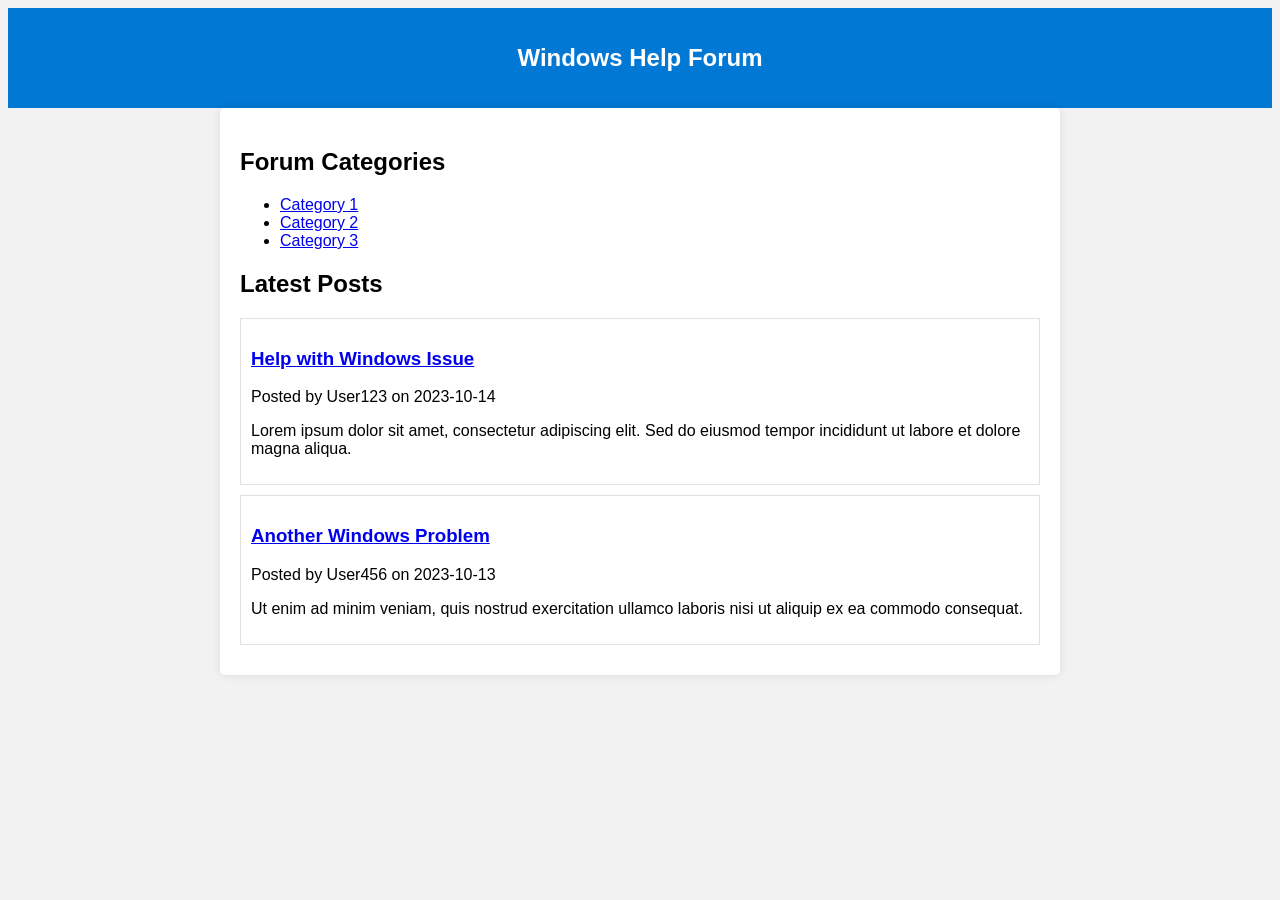
<file: public/trial.html>
<!DOCTYPE html>
<html>
<head>
    <title>Forum Example</title>
    <style>
        body {
            font-family: Arial, sans-serif;
            background-color: #f2f2f2;
        }
        header {
            background-color: #0078d4;
            color: white;
            padding: 20px;
            text-align: center;
        }
        h1 {
            font-size: 24px;
        }
        .container {
            max-width: 800px;
            margin: 0 auto;
            background-color: white;
            padding: 20px;
            border-radius: 5px;
            box-shadow: 0 0 10px rgba(0, 0, 0, 0.1);
        }
        .forum-post {
            background-color: #fff;
            border: 1px solid #e1e1e1;
            padding: 10px;
            margin-bottom: 10px;
        }
    </style>
</head>
<body>
    <header>
        <h1>Windows Help Forum</h1>
    </header>
    <div class="container">
        <h2>Forum Categories</h2>
        <ul>
            <li><a href="#">Category 1</a></li>
            <li><a href="#">Category 2</a></li>
            <li><a href="#">Category 3</a></li>
        </ul>
        <h2>Latest Posts</h2>
        <div class="forum-post">
            <h3><a href="#">Help with Windows Issue</a></h3>
            <p>Posted by User123 on 2023-10-14</p>
            <p>Lorem ipsum dolor sit amet, consectetur adipiscing elit. Sed do eiusmod tempor incididunt ut labore et dolore magna aliqua.</p>
        </div>
        <div class="forum-post">
            <h3><a href="#">Another Windows Problem</a></h3>
            <p>Posted by User456 on 2023-10-13</p>
            <p>Ut enim ad minim veniam, quis nostrud exercitation ullamco laboris nisi ut aliquip ex ea commodo consequat.</p>
        </div>
        <!-- Add more posts as needed -->
    </div>
</body>
</html>
</file>
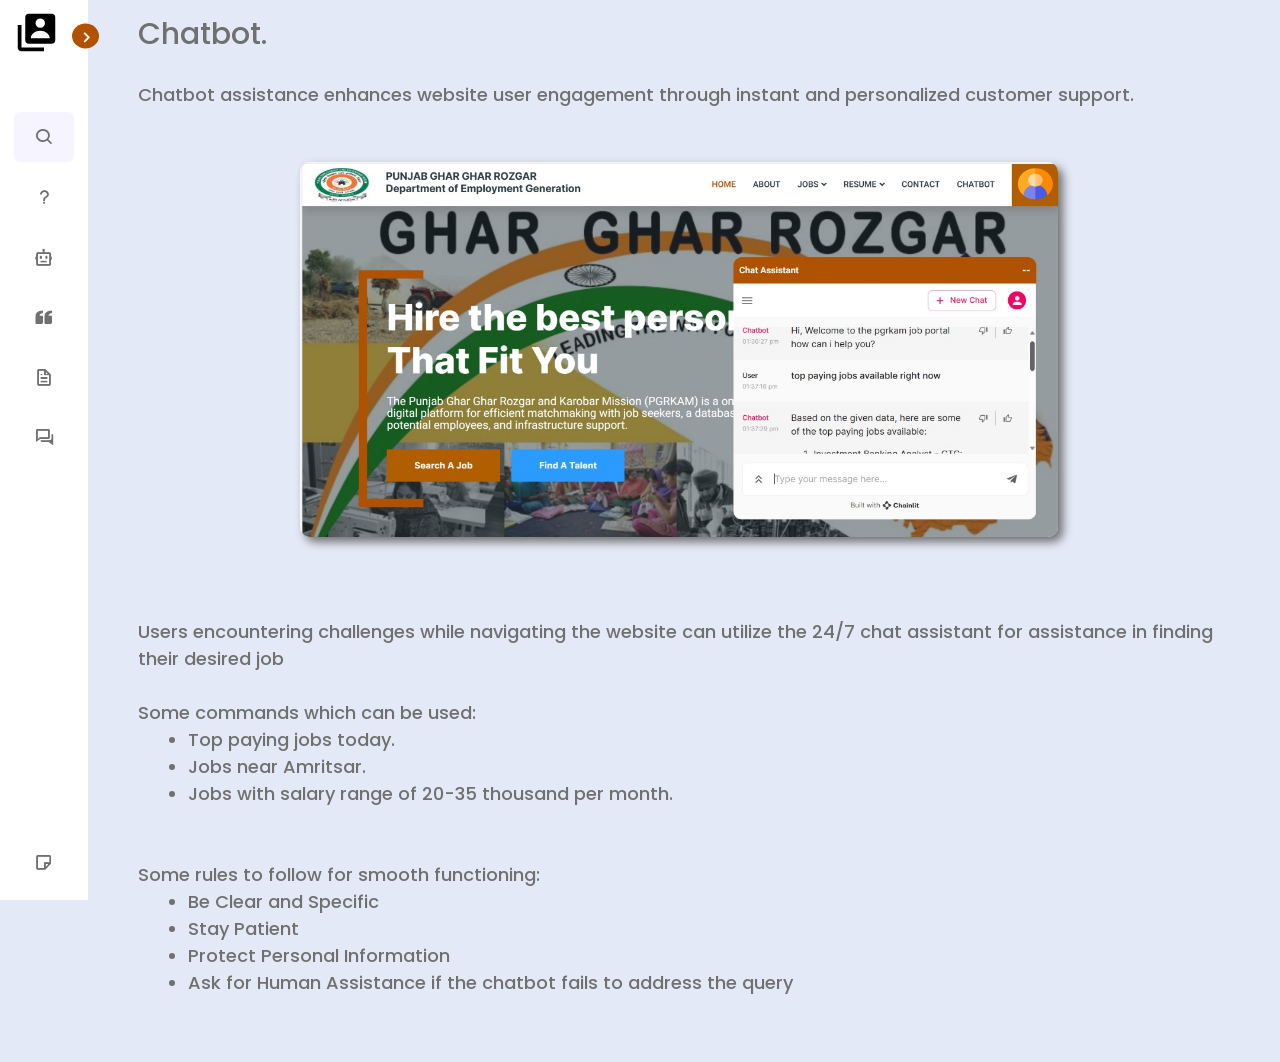
<file: public/sidebar/windows/chatbothelp.html>
<!-- Coding by CodingLab | www.codinglabweb.com -->
<!DOCTYPE html>
<html lang="en">
<head>
    <meta charset="UTF-8">
    <meta http-equiv="X-UA-Compatible" content="IE=edge">
    <meta name="viewport" content="width=device-width, initial-scale=1.0">
    
    <!----======== CSS ======== -->
    <link rel="stylesheet" href="/public/sidebar/style.css">
    
    <!----===== Boxicons CSS ===== -->
    <link href='https://unpkg.com/boxicons@2.1.1/css/boxicons.min.css' rel='stylesheet'>
    
    <link rel="stylesheet" href="https://cdnjs.cloudflare.com/ajax/libs/font-awesome/6.4.2/css/all.min.css" integrity="sha512-z3gLpd7yknf1YoNbCzqRKc4qyor8gaKU1qmn+CShxbuBusANI9QpRohGBreCFkKxLhei6S9CQXFEbbKuqLg0DA==" crossorigin="anonymous" referrerpolicy="no-referrer" />
    <title>Dashboard Sidebar Menu</title> 
</head>
<body>
    <nav class="sidebar close">
        <header>
            <div class="image-text">
                
                <span class="image">
                    <img src="/public/sidebar/logo.png" alt="">
                </span>
                

                <div class="text logo-text">
                    <span class="name">User</span>
                    <span class="profession">Web developer</span>
                </div>
            </div>

            <i class='bx bx-chevron-right toggle'></i>
        </header>

        <div class="menu-bar">
            <div class="menu">

                <li class="search-box">
                    <i class='bx bx-search icon'></i>
                    <input type="text" placeholder="Search...">
                </li>

                <ul class="menu-links">
                    <li class="nav-link">
                        <a href="userinstruction.html">
                            <i class='bx bx-question-mark icon' ></i>
                            <span class="text nav-text">Using the Website</span>
                        </a>
                    </li>

                    <li class="nav-link">
                        <a href="chatbothelp.html">
                            <i class='bx bx-bot icon' ></i>
                            <span class="text nav-text">Chatbot Support</span>
                        </a>
                    </li>

                    <li class="nav-link">
                        <a href="multilingualhelp.html">
                            <i class='bx bxs-quote-left icon' ></i>
                            <span class="text nav-text">Multilingual Support</span>
                        </a>
                    </li>

                    <li class="nav-link">
                        <a href="formalitieshelp.html">
                            <i class='bx bx-file icon'></i>
                            <span class="text nav-text">Formalities</span>
                        </a>
                    </li>


                    <li class="nav-link">
                        <a href="/public/index.html" id="myLink">
                            <i class='bx bx-conversation icon'></i>
                            <span class="text nav-text">Community Chat</span>
                        </a>
                    </li>

                </ul>
            </div>

            <div class="bottom-content">
                <li class="">
                    <a href="/public/sidebar/sidebar.html">
                        <i class='bx bx-note icon'></i>
                        <span class="text nav-text">Rules</span>
                    </a>
                </li>

                <!-- <li class="mode">
                    <div class="sun-moon">
                        <i class='bx bx-moon icon moon'></i>
                        <i class='bx bx-sun icon sun'></i>
                    </div>
                    <span class="mode-text text">Dark mode</span>

                    <div class="toggle-switch">
                        <span class="switch"></span>
                    </div>
                </li> -->
                
            </div>
        </div>

    </nav>

    <section class="home">
        <div class="text">Chatbot.</div>

        <div class="subtext">
                Chatbot assistance enhances website user engagement through instant and personalized customer support.
                <br><br><br>
                    <!-- <div class="image-container"> -->
                        <img class="fading-border" src="/public/sidebar/windows/images/chatbot.jpeg" alt="chatbot">
                    <!-- </div> -->
                <br><br><br>
                Users encountering challenges while navigating the website can utilize the 24/7 chat assistant for assistance in finding their desired job
                <br><br>
                Some commands which can be used:
                <ul style="margin-left: 50px;">
                    <li>
                        Top paying jobs today.
                    </li>
                    <li>
                        Jobs near Amritsar.
                    </li>
                    <li>
                        Jobs with salary range of 20-35 thousand per month.
                    </li>
                </ul>
                <br><br>
                Some rules to follow for smooth functioning:
                <ul style="margin-left: 50px;">
                    <li>Be Clear and Specific</li>
                    <li>Stay Patient</li>
                    <li>Protect Personal Information</li>
                    <li>Ask for Human Assistance if the chatbot fails to address the query</li>
                </ul>
                <br><br>
                    
        </div>
        
    </section>

    <script src="/public/sidebar/script.js"></script>

</body>
</html>
</file>
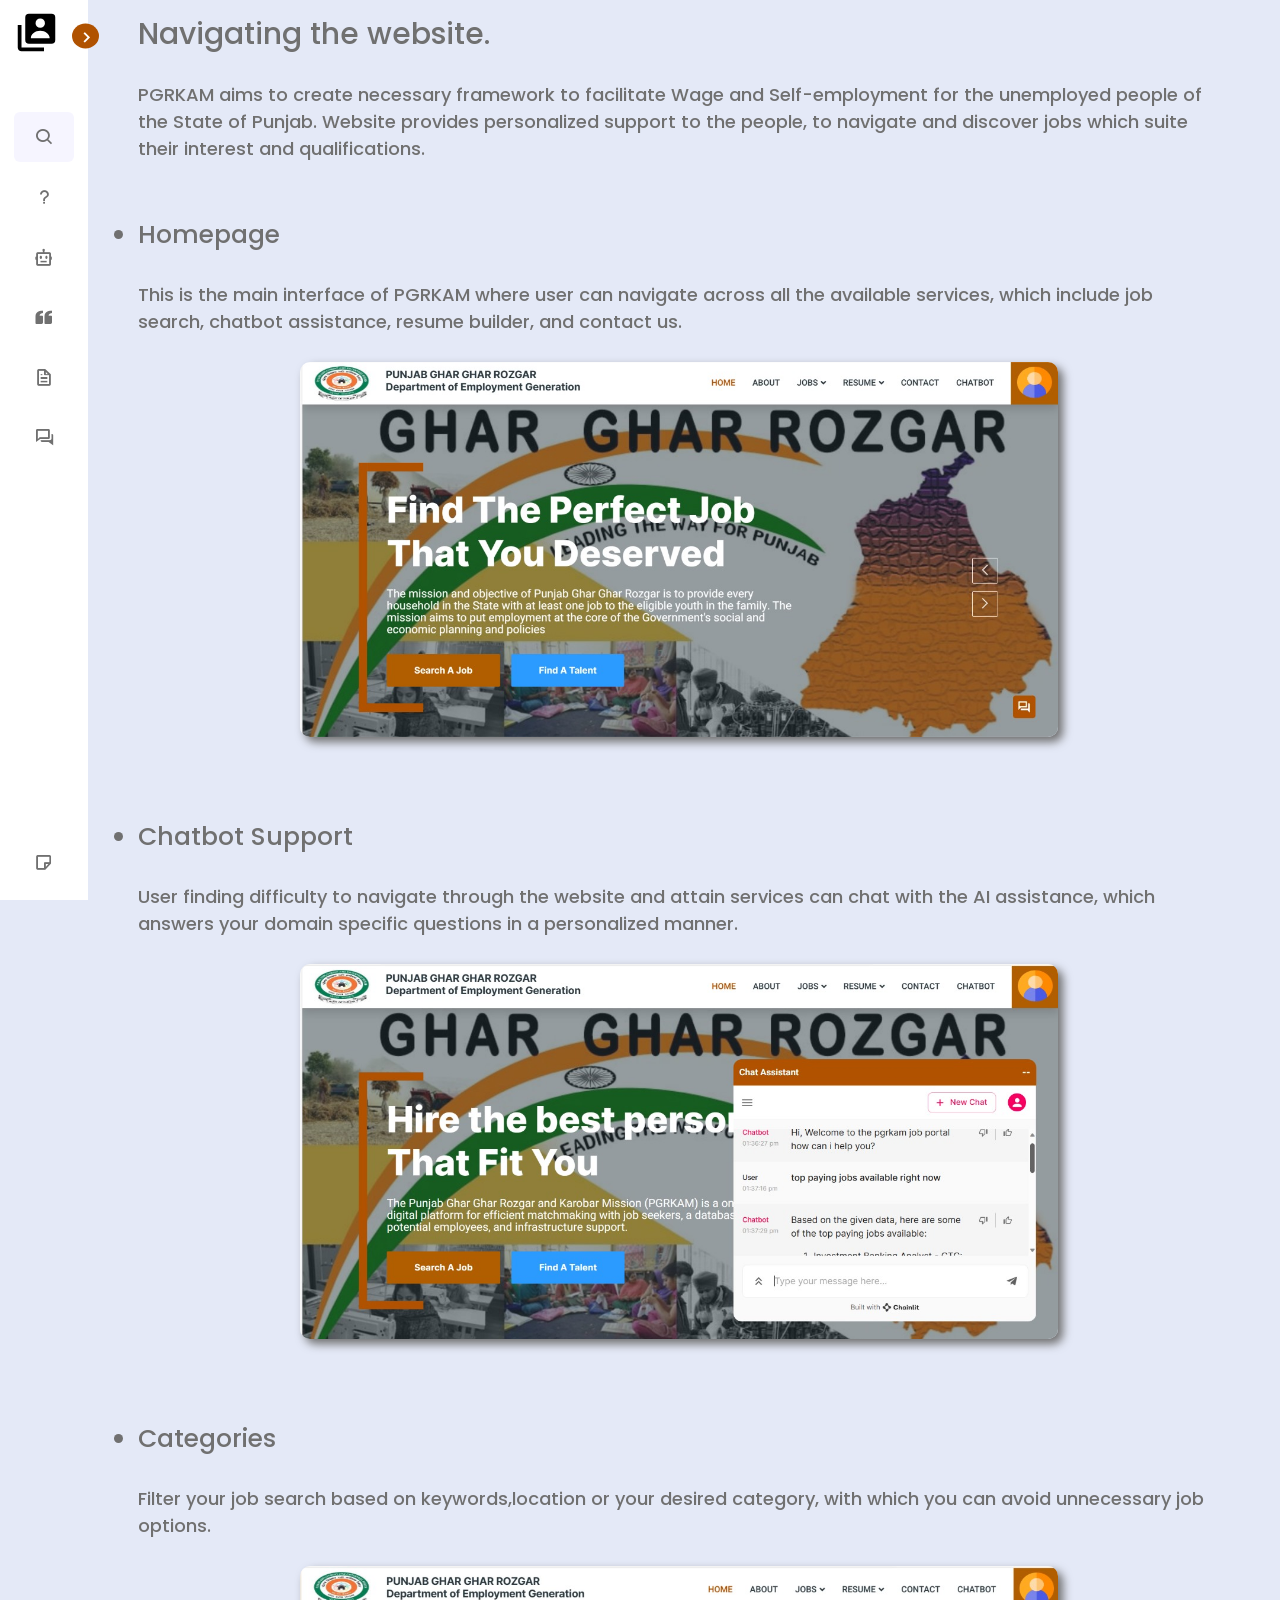
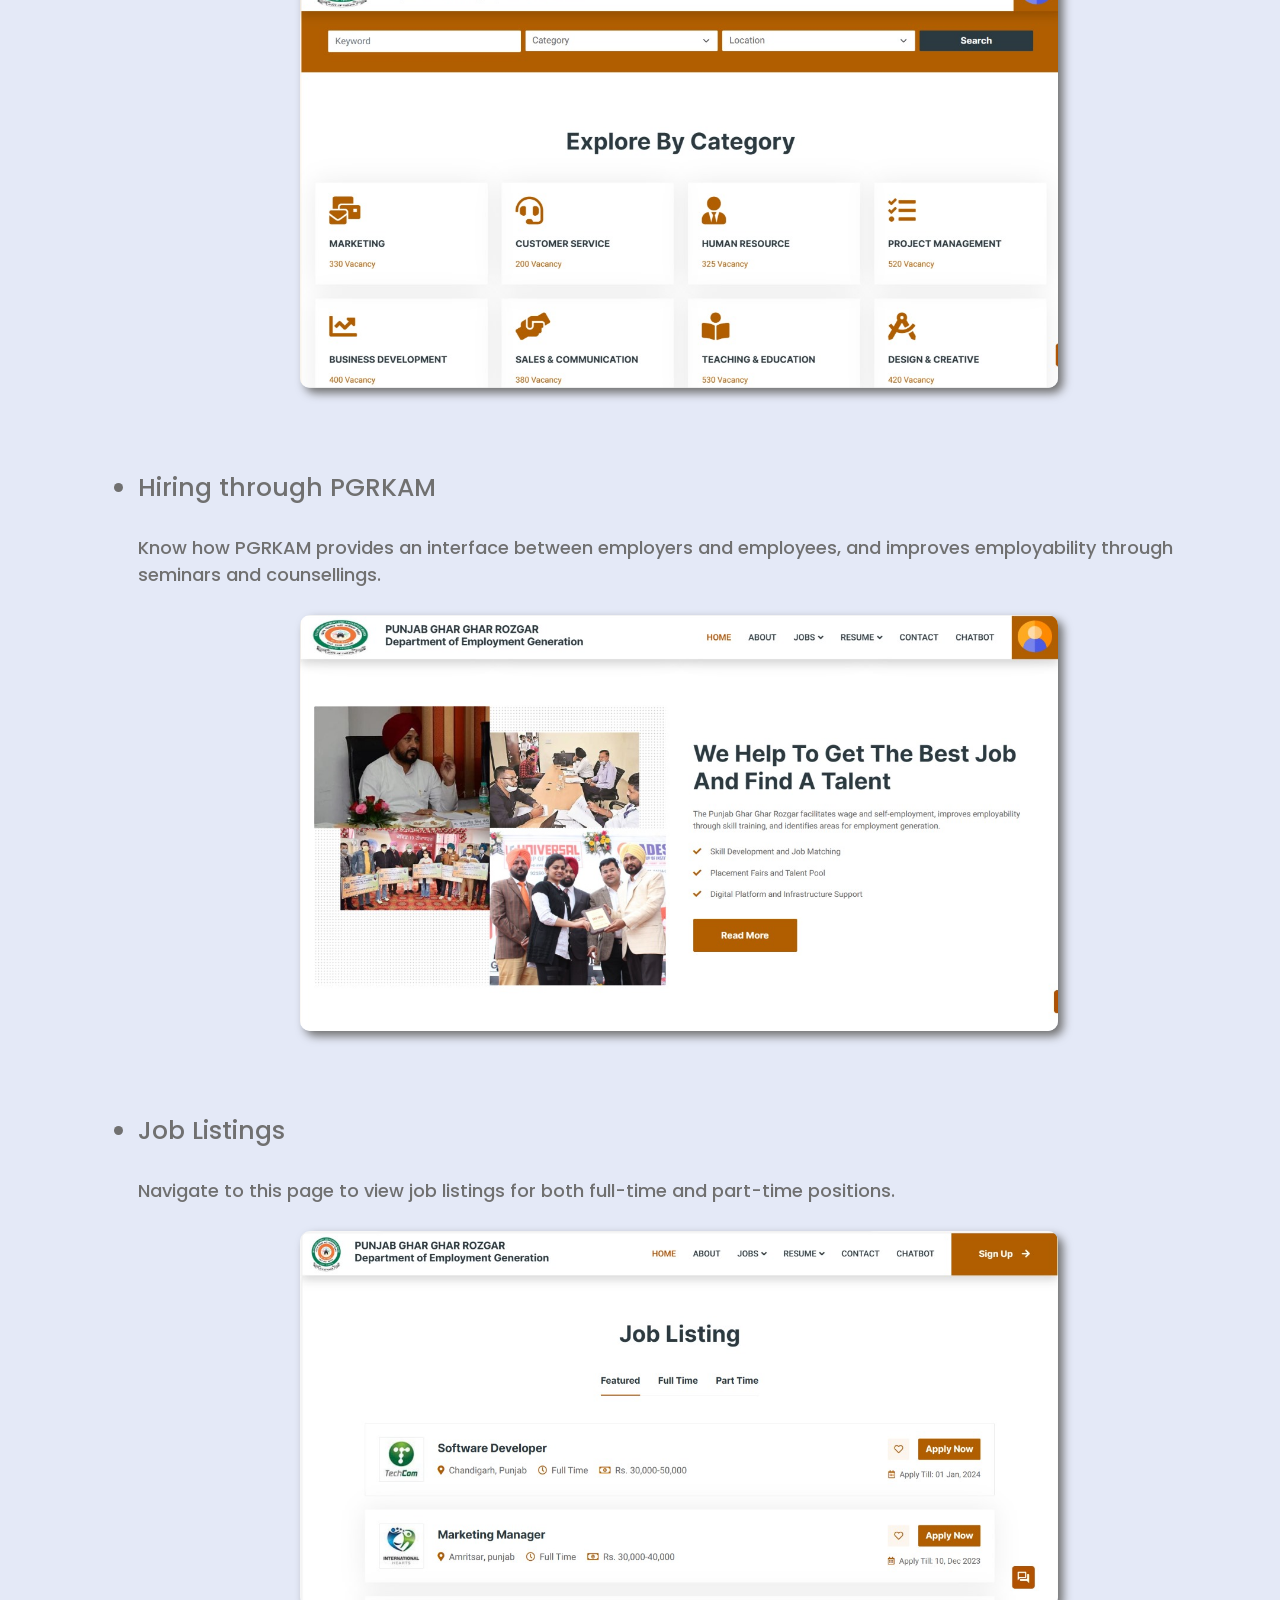
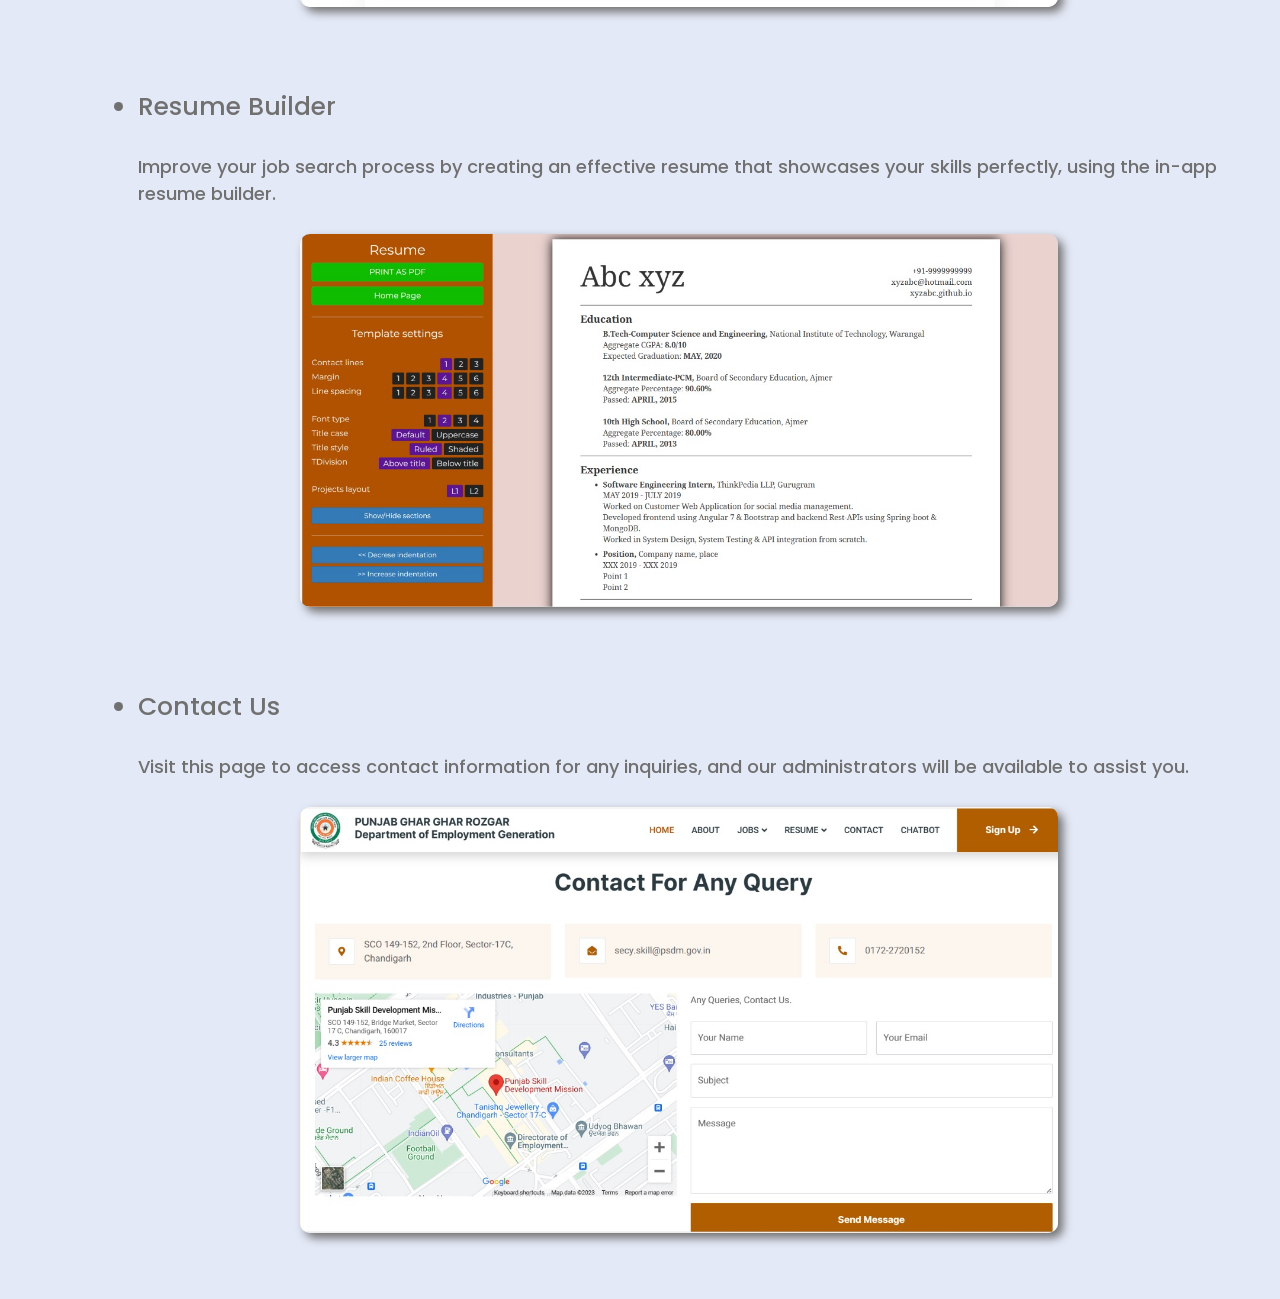
<file: public/sidebar/windows/userinstruction.html>
<!-- Coding by CodingLab | www.codinglabweb.com -->
<!DOCTYPE html>
<html lang="en">
<head>
    <meta charset="UTF-8">
    <meta http-equiv="X-UA-Compatible" content="IE=edge">
    <meta name="viewport" content="width=device-width, initial-scale=1.0">
    
    <!----======== CSS ======== -->
    <link rel="stylesheet" href="/public/sidebar/style.css">
    
    <!----===== Boxicons CSS ===== -->
    <link href='https://unpkg.com/boxicons@2.1.1/css/boxicons.min.css' rel='stylesheet'>
    
    <link rel="stylesheet" href="https://cdnjs.cloudflare.com/ajax/libs/font-awesome/6.4.2/css/all.min.css" integrity="sha512-z3gLpd7yknf1YoNbCzqRKc4qyor8gaKU1qmn+CShxbuBusANI9QpRohGBreCFkKxLhei6S9CQXFEbbKuqLg0DA==" crossorigin="anonymous" referrerpolicy="no-referrer" />
    <title>Dashboard Sidebar Menu</title> 
</head>
<body>
    <nav class="sidebar close">
        <header>
            <div class="image-text">
                
                <span class="image">
                    <img src="/public/sidebar/logo.png" alt="">
                </span>
                

                <div class="text logo-text">
                    <span class="name">User</span>
                    <span class="profession">Web developer</span>
                </div>
            </div>

            <i class='bx bx-chevron-right toggle'></i>
        </header>

        <div class="menu-bar">
            <div class="menu">

                <li class="search-box">
                    <i class='bx bx-search icon'></i>
                    <input type="text" placeholder="Search...">
                </li>

                <ul class="menu-links">
                    <li class="nav-link">
                        <a href="userinstruction.html">
                            <i class='bx bx-question-mark icon' ></i>
                            <span class="text nav-text">Using the Website</span>
                        </a>
                    </li>

                    <li class="nav-link">
                        <a href="chatbothelp.html">
                            <i class='bx bx-bot icon' ></i>
                            <span class="text nav-text">Chatbot Support</span>
                        </a>
                    </li>

                    <li class="nav-link">
                        <a href="multilingualhelp.html">
                            <i class='bx bxs-quote-left icon' ></i>
                            <span class="text nav-text">Multilingual Support</span>
                        </a>
                    </li>

                    <li class="nav-link">
                        <a href="formalitieshelp.html">
                            <i class='bx bx-file icon'></i>
                            <span class="text nav-text">Formalities</span>
                        </a>
                    </li>


                    <li class="nav-link">
                        <a href="/public/index.html" id="myLink">
                            <i class='bx bx-conversation icon'></i>
                            <span class="text nav-text">Community Chat</span>
                        </a>
                    </li>

                </ul>
            </div>

            <div class="bottom-content">
                <li class="">
                    <a href="/public/sidebar/sidebar.html">
                        <i class='bx bx-note icon'></i>
                        <span class="text nav-text">Rules</span>
                    </a>
                </li>

                <!-- <li class="mode">
                    <div class="sun-moon">
                        <i class='bx bx-moon icon moon'></i>
                        <i class='bx bx-sun icon sun'></i>
                    </div>
                    <span class="mode-text text">Dark mode</span>

                    <div class="toggle-switch">
                        <span class="switch"></span>
                    </div>
                </li> -->
                
            </div>
        </div>

    </nav>

    <section class="home">
        <div class="text">Navigating the website.</div>

        <div class="subtext">
            PGRKAM aims to create necessary framework to facilitate Wage and Self-employment for the unemployed people of the State of Punjab.
            Website provides personalized support to the people, to navigate and discover jobs which suite their interest and qualifications.
              

            <br><br><br>
            <ul>
                <li style="font-size: 25px;">
                    Homepage
                </li>
                <br>
                This is the main interface of PGRKAM where user can navigate across all the available services, which include job search, chatbot assistance, resume builder, and contact us. 
                <br><br>
            
                    <!-- <div class="image-container"> -->
                        <img class="fading-border" src="/public/sidebar/windows/images/homepage.jpeg" alt="homepage">
                    <!-- </div> -->
            <br><br><br>
            
                <li style="font-size: 25px;">
                    Chatbot Support
                </li>
                <br>
                User finding difficulty to navigate through the website and attain services can chat with the AI assistance, which answers your domain specific questions in a personalized manner. 
                <br><br>
            
                    <!-- <div class="image-container"> -->
                        <img class="fading-border" src="/public/sidebar/windows/images/chatbot.jpeg" alt="chatbot">
                    <!-- </div> -->
                <br><br><br>
        
                <li style="font-size: 25px;">
                    Categories
                </li>
                <br>
                Filter your job search based on keywords,location or your desired category, with which you can avoid unnecessary job options.
                <br><br>
            
                    <!-- <div class="image-container"> -->
                        <img class="fading-border" src="/public/sidebar/windows/images/category.jpeg" alt="category">
                    <!-- </div> -->
                <br><br><br>
    
                <li style="font-size: 25px;">
                    Hiring through PGRKAM
                </li>
                <br>
                Know how PGRKAM provides an interface between employers and employees, and improves employability through seminars and counsellings.
                <br><br>
            
                    <!-- <div class="image-container"> -->
                        <img class="fading-border" src="/public/sidebar/windows/images/features.jpeg" alt="features">
                    <!-- </div> -->
                <br><br><br>

                <li style="font-size: 25px;">
                    Job Listings
                </li>
                <br>
                Navigate to this page to view job listings for both full-time and part-time positions.
                <br><br>
            
                    <!-- <div class="image-container"> -->
                        <img class="fading-border" src="/public/sidebar/windows/images/joblisting.jpeg" alt="joblisting">
                    <!-- </div> -->
                    <br><br><br>

                <li style="font-size: 25px;">
                    Resume Builder
                </li>
                <br>
                
                Improve your job search process by creating an effective resume that showcases your skills perfectly, using the in-app resume builder.
                <br><br>
            
                    <!-- <div class="image-container"> -->
                        <img class="fading-border" src="/public/sidebar/windows/images/resume.jpeg" alt="resume">
                    <!-- </div> --><br><br><br>

                <li style="font-size: 25px;">
                    Contact Us
                </li>
                <br>
                Visit this page to access contact information for any inquiries, and our administrators will be available to assist you.
                <br><br>
            
                    <!-- <div class="image-container"> -->
                        <img class="fading-border" src="/public/sidebar/windows/images/contact.jpeg" alt="contact">
                    <!-- </div> -->
                    <br><br>
            </ul>
                    
        </div>
        
    </section>

    <script src="/public/sidebar/script.js"></script>

</body>
</html>
</file>
<file: public/sidebar/style.css>
/* Google Font Import - Poppins */
@import url('https://fonts.googleapis.com/css2?family=Poppins:wght@300;400;500;600;700&display=swap');
*{
    margin: 0;
    padding: 0;
    box-sizing: border-box;
    font-family: 'Poppins', sans-serif;
}

:root{
    /* ===== Colors ===== */
    --body-color: #E4E9F7;
    --sidebar-color: #FFF;
    --primary-color: #b05200;
    --primary-color-light: #F6F5FF;
    --toggle-color: #DDD;
    --text-color: #707070;

    /* ====== Transition ====== */
    --tran-03: all 0.2s ease;
    --tran-03: all 0.3s ease;
    --tran-04: all 0.3s ease;
    --tran-05: all 0.3s ease;
}

body{
    min-height: 100vh;
    background-color: var(--body-color);
    transition: var(--tran-05);
}

::selection{
    background-color: var(--primary-color);
    color: #fff;
}

body.dark{
    --body-color: #18191a;
    --sidebar-color: #242526;
    --primary-color: #3a3b3c;
    --primary-color-light: #3a3b3c;
    --toggle-color: #fff;
    --text-color: #ccc;
}

/* ===== Sidebar ===== */
 .sidebar{
    position: fixed;
    top: 0;
    left: 0;
    height: 100%;
    width: 260px;
    padding: 10px 14px;
    background: var(--sidebar-color);
    transition: var(--tran-05);
    z-index: 100;  
}
.sidebar.close{
    width: 88px;
}

/* ===== Reusable code - Here ===== */
.sidebar li{
    height: 50px;
    list-style: none;
    display: flex;
    align-items: center;
    margin-top: 10px;
}

.sidebar header .image,
.sidebar .icon{
    min-width: 60px;
    border-radius: 6px;
}

.sidebar .icon{
    min-width: 60px;
    border-radius: 6px;
    height: 100%;
    display: flex;
    align-items: center;
    justify-content: center;
    font-size: 20px;
}

.sidebar .text,
.sidebar .icon{
    color: var(--text-color);
    transition: var(--tran-03);
}

.sidebar .text{
    font-size: 17px;
    font-weight: 500;
    white-space: nowrap;
    opacity: 1;
}
.sidebar.close .text{
    opacity: 0;
}
/* =========================== */

.sidebar header{
    position: relative;
}

.sidebar header .image-text{
    display: flex;
    align-items: center;
}
.sidebar header .logo-text{
    display: flex;
    flex-direction: column;
}
header .image-text .name {
    margin-top: 2px;
    font-size: 18px;
    font-weight: 600;
}

header .image-text .profession{
    font-size: 16px;
    margin-top: -2px;
    display: block;
}

/*   */

.sidebar header .image {
    width: 40px;
    border-radius: 6px;
}

.sidebar header .toggle{
    position: absolute;
    top: 50%;
    right: -25px;
    transform: translateY(-50%) rotate(180deg);
    height: 25px;
    width: 27px;
    background-color: var(--primary-color);
    color: var(--sidebar-color);
    border-radius: 50%;
    display: flex;
    align-items: center;
    justify-content: center;
    font-size: 22px;
    cursor: pointer;
    transition: var(--tran-05);
}

body.dark .sidebar header .toggle{
    color: var(--text-color);
}

.sidebar.close .toggle{
    transform: translateY(-50%) rotate(0deg);
}

.sidebar .menu{
    margin-top: 40px;
    overflow-wrap: normal;
    overflow: visible; 
}

.sidebar li.search-box{
    border-radius: 6px;
    background-color: var(--primary-color-light);
    cursor: pointer;
    transition: var(--tran-05);
}

.sidebar li.search-box input{
    height: 100%;
    width: 100%;
    outline: none;
    border: none;
    background-color: var(--primary-color-light);
    color: var(--text-color);
    border-radius: 6px;
    font-size: 17px;
    font-weight: 500;
    transition: var(--tran-05);
}
.sidebar li a{
    list-style: none;
    height: 100%;
    background-color: transparent;
    display: flex;
    align-items: center;
    height: 100%;
    width: 100%;
    border-radius: 5px;
    text-decoration: none;
    transition: var(--tran-03);
}

.sidebar li a:hover{
    background-color: var(--primary-color);
}
.sidebar li a:hover .icon,
.sidebar li a:hover .text{
    color: var(--sidebar-color);
}
body.dark .sidebar li a:hover .icon,
body.dark .sidebar li a:hover .text{
    color: var(--text-color);
}

.sidebar .menu-bar{
    height: calc(100% - 55px);
    display: flex;
    flex-direction: column;
    justify-content: space-between;
    overflow-wrap: normal;
    overflow: visible;
    
}
.menu-bar::-webkit-scrollbar{
    display: none;
}
.sidebar .menu-bar .mode{
    border-radius: 6px;
    background-color: var(--primary-color-light);
    position: relative;
    transition: var(--tran-05);
}

.menu-bar .mode .sun-moon{
    height: 50px;
    width: 60px;
}

.mode .sun-moon i{
    position: absolute;
}
.mode .sun-moon i.sun{
    opacity: 0;
}
body.dark .mode .sun-moon i.sun{
    opacity: 1;
}
body.dark .mode .sun-moon i.moon{
    opacity: 0;
}

.menu-bar .bottom-content .toggle-switch{
    position: absolute;
    right: 0;
    height: 100%;
    min-width: 60px;
    display: flex;
    align-items: center;
    justify-content: center;
    border-radius: 6px;
    cursor: pointer;
}
.toggle-switch .switch{
    position: relative;
    height: 22px;
    width: 40px;
    border-radius: 25px;
    background-color: var(--toggle-color);
    transition: var(--tran-05);
}

.switch::before{
    content: '';
    position: absolute;
    height: 15px;
    width: 15px;
    border-radius: 50%;
    top: 50%;
    left: 5px;
    transform: translateY(-50%);
    background-color: var(--sidebar-color);
    transition: var(--tran-04);
}

body.dark .switch::before{
    left: 20px;
}

.home{
    position: absolute;
    top: 0;
    top: 0;
    left: 250px;
    height: 100vh;
    width: calc(100% - 250px);
    background-color: var(--body-color);
    transition: var(--tran-05);
}
.home .text{
    font-size: 30px;
    font-weight: 500;
    color: var(--text-color);
    padding: 12px 60px;
}
.home .subtext{
    font-size: 18px;
    font-weight: 500;
    color: var(--text-color);
    padding: 12px 60px;
}

.sidebar.close ~ .home{
    left: 78px;
    height: 100vh;
    width: calc(100% - 78px);
}
body.dark .home .text{
    color: var(--text-color);
}
.menu .side{
    height: calc(100% - 55px);
    display: flex;
    flex-direction: column;
    justify-content: space-between;
    overflow-wrap: normal;
    overflow: visible;
}
.image-container {
    display: flex;
            flex-direction: column;
            align-items: center;
            background-color: white;
            padding: 20px;
            border: 2px solid #FFA500; /* Orange border */
            border-radius: 10px;
            box-shadow: 5px 5px 10px #b05200;
            margin-left: auto;
            margin-right: auto;
            
            
}

.image {
    max-width: 70%;
    height: auto;
    /* border: 5px solid #ccc; /* Tomato red border */
           /* border-radius: 10px; */
}
.fading-border {
    border-radius: 10px;
    max-width: 70%;
    height: auto;
    box-shadow: 5px 5px 10px #707070;
    display: flex;
            justify-content: center;
            align-items: center;
            margin-left: auto;
            margin-right: auto;
}
</file>
